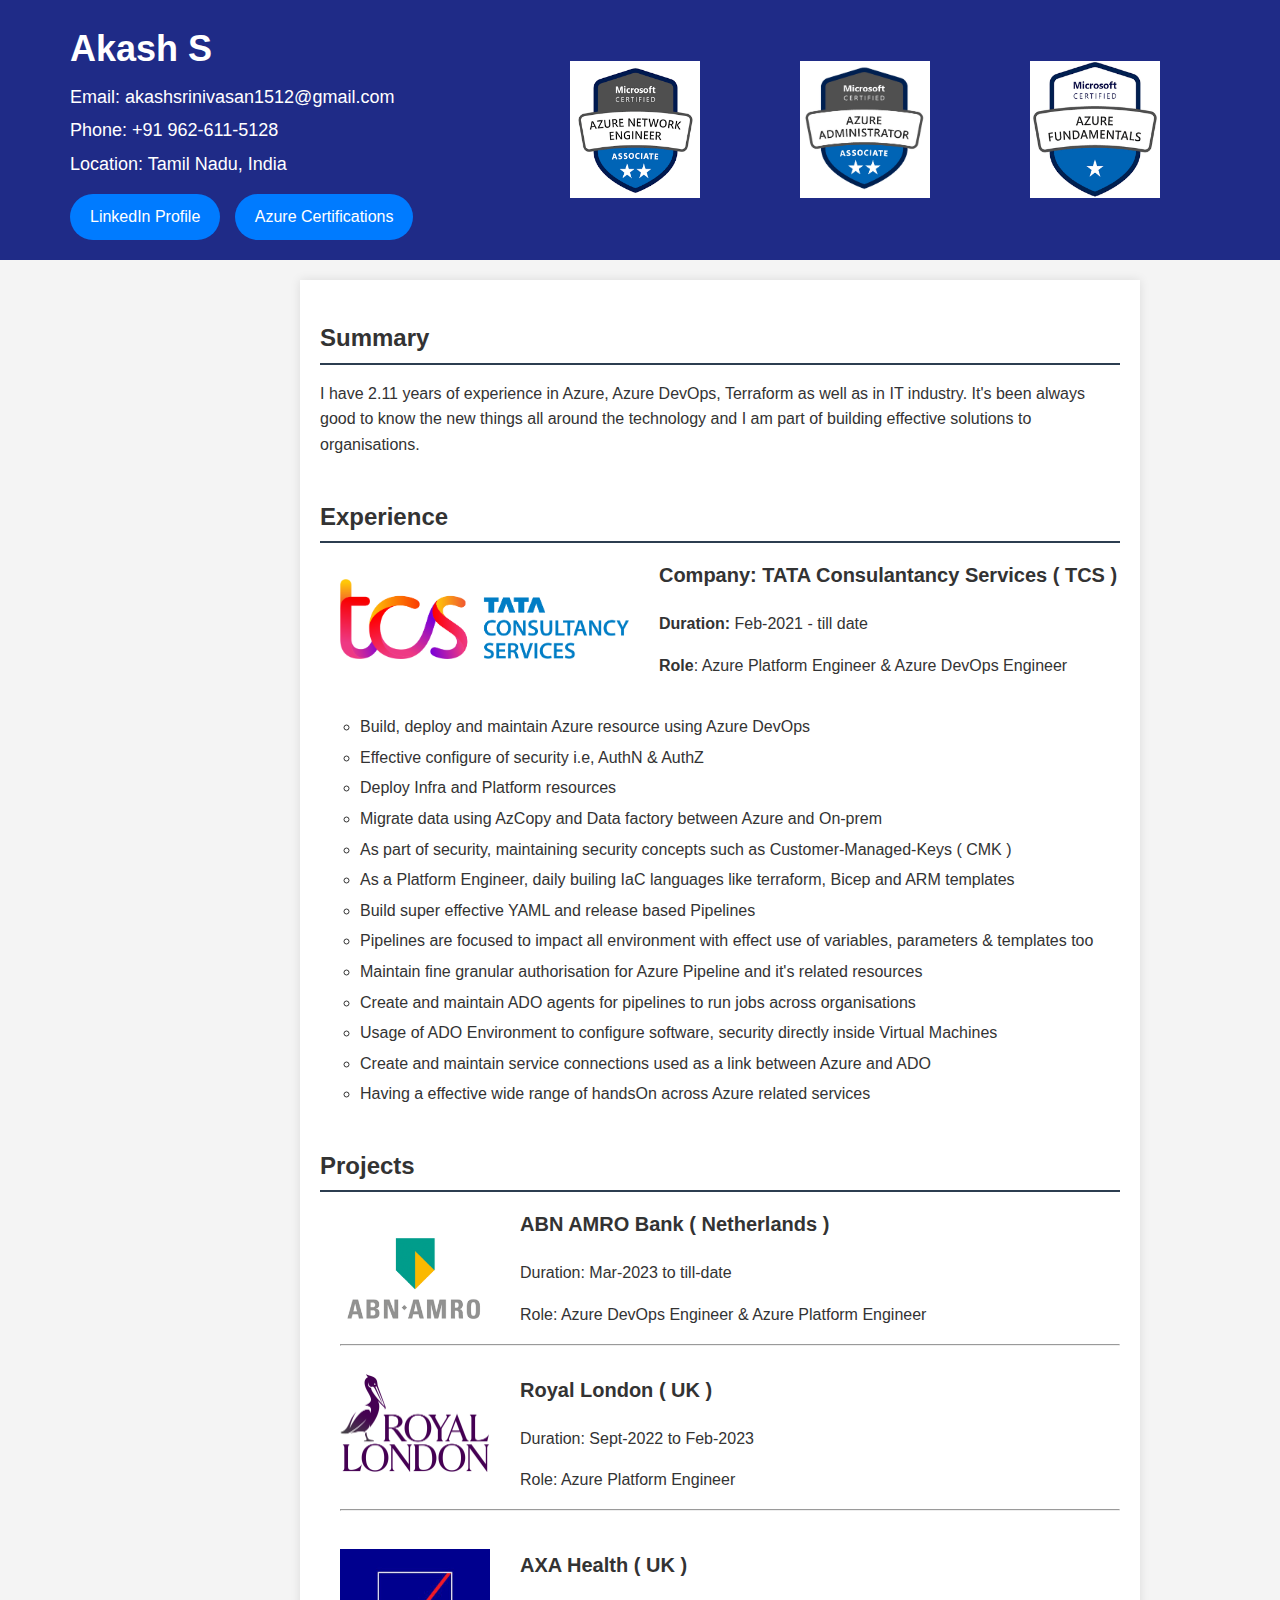
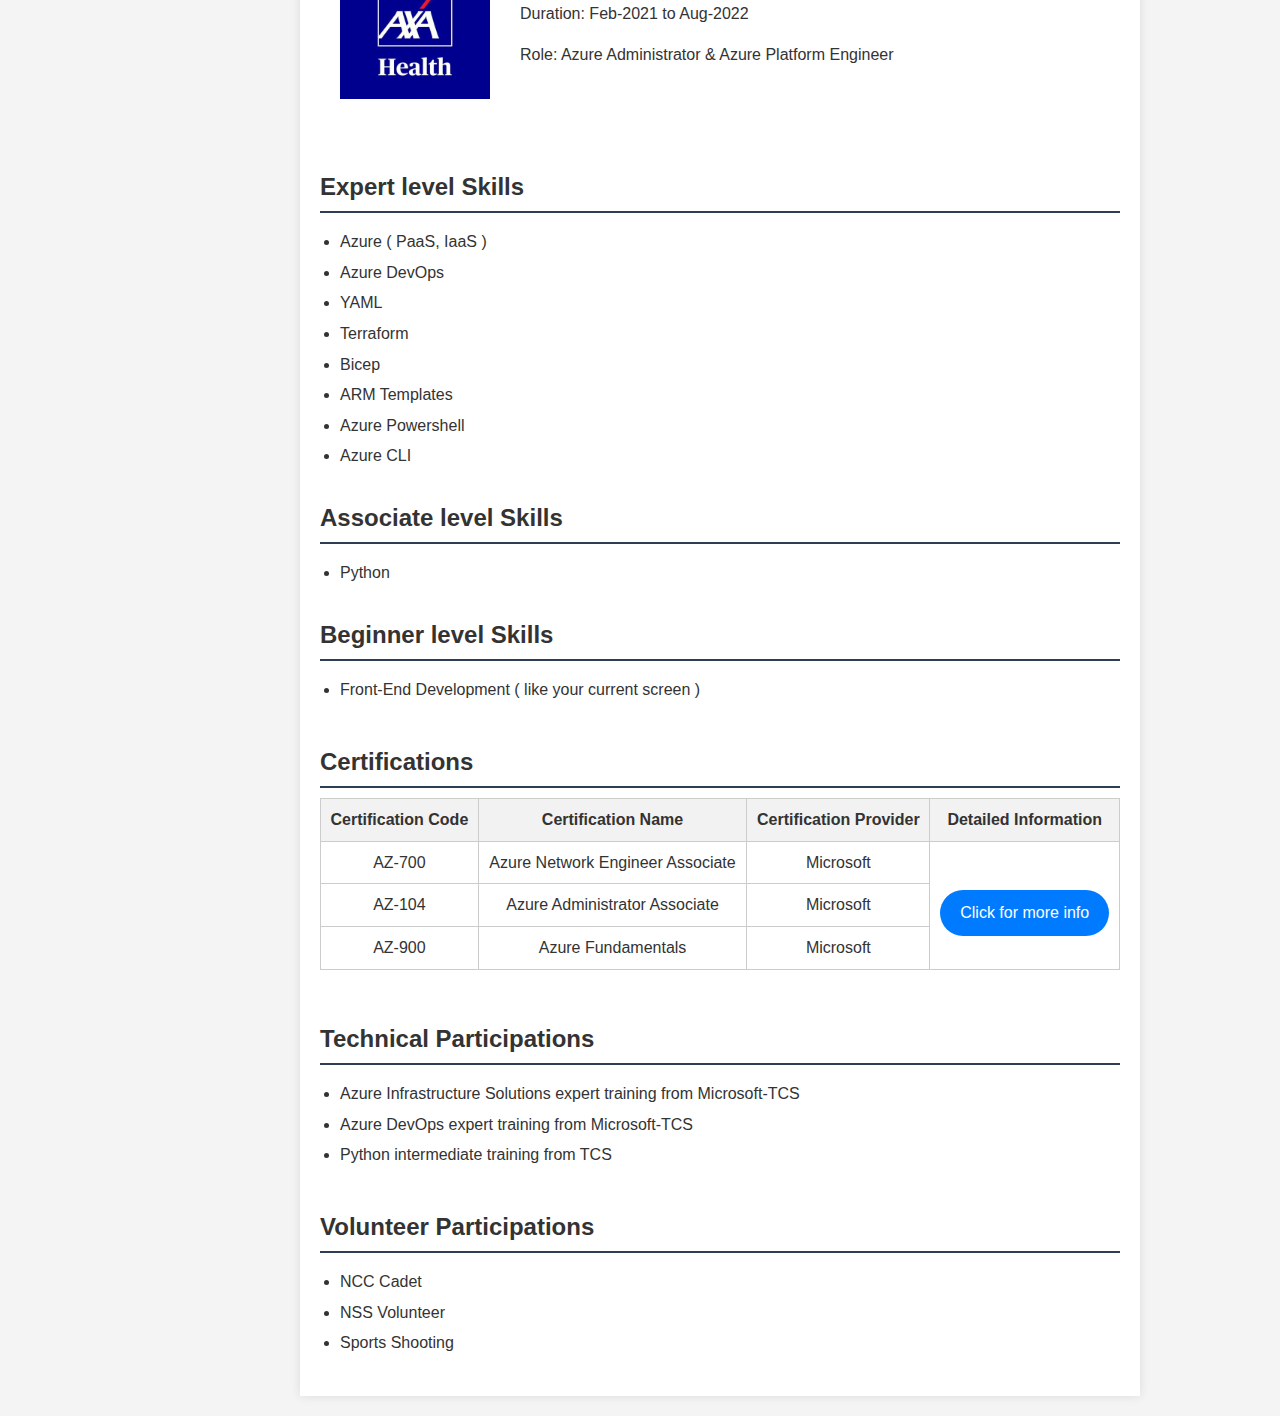
<file: index.html>
<!DOCTYPE html>
<html lang="en">
<head>
  <meta charset="UTF-8">
  <meta name="viewport" content="width=device-width, initial-scale=1.0">
  <title>Akash Resume</title>
  <link rel="stylesheet" href="styles.css">
  
</head>
<body>
  <header>

  <div class="header">
    <div class="left-section">
        <h1>Akash S</h1>
        <p>Email: akashsrinivasan1512@gmail.com</p>
        <p>Phone: +91 962-611-5128</p>
        <p>Location: Tamil Nadu, India</p>  
        <a href="https://linkedin.com/in/akash30307/" target="_blank" class="button-link">LinkedIn Profile</a>   
        <a href="https://learn.microsoft.com/en-us/users/akashs-3230/transcript/76y31cenzzox3en?source=docs&tab=credentials-tab" target="_blank" class="button-link">Azure Certifications</a>   
    </div>
    <div class="right-section">
      <div class="image-container">
        <img src="images/header-images/az700.png" alt="Azure Network Engineer Associate">
        <img src="images/header-images/az104.png" alt="Azure Administrator Associate">
        <img src="images/header-images/az900.png" alt="Azure Fundamentals">
      </div>
    </div>
  </div>  

  </header>  
  

  <main>
    <section>
      <h2>Summary</h2>
      <p>I have 2.11 years of experience in Azure, Azure DevOps, Terraform as well as in IT industry. It's been always good to know the new things all around the technology and I am part of building effective solutions to organisations.</p>
    </section>

    <section>
      <h2 style="padding-top: 20px;">Experience</h2>
      <ul>
          <img style="padding-top: 20px; padding-right: 20px; width: auto; height: 80px;" src="images/logo-images/tcs.png" alt="TCS" class="logo">
          <h3>Company: TATA Consulantancy Services ( TCS )</h3>
          <p><b>Duration:</b> Feb-2021 - till date</p>
          <p><b>Role</b>: Azure Platform Engineer & Azure DevOps Engineer</p>
          <ul>
            <li style="padding-top: 20px;">Build, deploy and maintain Azure resource using Azure DevOps</li>
            <li>Effective configure of security i.e, AuthN & AuthZ</li>
            <li>Deploy Infra and Platform resources</li>
            <li>Migrate data using AzCopy and Data factory between Azure and On-prem</li>
            <li>As part of security, maintaining security concepts such as Customer-Managed-Keys ( CMK )</li>
            <li>As a Platform Engineer, daily builing IaC languages like terraform, Bicep and ARM templates</li>
            <li>Build super effective YAML and release based Pipelines</li>
            <li>Pipelines are focused to impact all environment with effect use of variables, parameters & templates too</li>
            <li>Maintain fine granular authorisation for Azure Pipeline and it's related resources</li>
            <li>Create and maintain ADO agents for pipelines to run jobs across organisations</li>
            <li>Usage of ADO Environment to configure software, security directly inside Virtual Machines</li>
            <li>Create and maintain service connections used as a link between Azure and ADO</li>
            <li>Having a effective wide range of handsOn across Azure related services</li>
          </ul>
        
      </ul>
    </section>




    <section>
        <h2 style="padding-top: 20px;">Projects</h2>
        <ul>
         
            <img style="padding-top: 20px; padding-right: 20px;" src="images/logo-images/abnamro.png" alt="ABN AMRO" class="logo">
            <h3>ABN AMRO Bank ( Netherlands )</h3>
            <p>Duration: Mar-2023 to till-date</p>
            <p>Role: Azure DevOps Engineer & Azure Platform Engineer</p>
            
            <hr>
            <img style="padding-top: 20px; padding-right: 20px;" src="images/logo-images/rlg.png" alt="Royal London" class="logo">
            <h3 style="padding-top: 20px;">Royal London ( UK )</h3>
            <p>Duration: Sept-2022 to Feb-2023</p>
            <p>Role: Azure Platform Engineer</p>
         
            <hr>
            <img style="padding-top: 30px; padding-right: 20px;" src="images/logo-images/axa.jpg" alt="Royal London" class="logo">
            <h3 style="padding-top: 30px;">AXA Health ( UK )</h3>
            <p>Duration: Feb-2021 to Aug-2022</p>
            <p>Role: Azure Administrator & Azure Platform Engineer</p>
        
        </ul>
    </section>

    <section>
        <h2 style="padding-top: 80px;">Expert level Skills</h2>
        <ul>
          <li>Azure ( PaaS, IaaS )</li>
          <li>Azure DevOps</li>
          <li>YAML</li>
          <li>Terraform</li>
          <li>Bicep</li>
          <li>ARM Templates</li>
          <li>Azure Powershell</li>
          <li>Azure CLI</li>
        </ul>
        <h2 style="padding-top: 10px;">Associate level Skills</h2>
        <ul>
          <li>Python</li>
        </ul>   
        <h2 style="padding-top: 10px;">Beginner level Skills</h2>
        <ul>
          <li>Front-End Development ( like your current screen )</li>
        </ul>     
    </section>


    <section>
      <h2 style="padding-top: 20px;">Certifications</h2>
      <table>
        <thead>
          <tr>
            <th>Certification Code</th>
            <th>Certification Name</th>
            <th>Certification Provider</th>
            <th>Detailed Information</th>
        </thead>
        <tbody>
          <tr>
            <td>AZ-700</td>
            <td>Azure Network Engineer Associate</td>
            <td>Microsoft</td>
            <td rowspan="3">
                <a href="https://learn.microsoft.com/en-us/users/akashs-3230/transcript/76y31cenzzox3en?source=docs&tab=credentials-tab" target="_blank" class="button-link">Click for more info</a>
            </td>
            
          </tr>
          <tr>
            <td>AZ-104</td>
            <td>Azure Administrator Associate</td>
            <td>Microsoft</td>
          </tr>
          <tr>
            <td>AZ-900</td>
            <td>Azure Fundamentals</td>
            <td>Microsoft</td>
          </tr>
        </tbody>
    </table>

    <section>
      <h2 style="padding-top: 30px;">Technical Participations</h2>
      <ul>
        <li>Azure Infrastructure Solutions expert training from Microsoft-TCS</li>
        <li>Azure DevOps expert training from Microsoft-TCS</li>
        <li>Python intermediate training from TCS</li>
    
    </section>

    <section>
        <h2 style="padding-top: 20px;">Volunteer Participations</h2>
        <ul>
          <li>NCC Cadet</li>
          <li>NSS Volunteer</li>
          <li>Sports Shooting</li>
        </ul>
    </section>   



  </main>
</body>
</html>
</file>
<file: styles.css>
body {
    font-family: Arial, sans-serif;
    margin: 0;
    padding: 0;
    line-height: 1.6;
    background-color: #f4f4f4;
    color: #333;
  }


  .header {
    background-color: #1f2b87;
    color: #fff;
    padding: 20px;
    display: flex;
    justify-content: space-between; /* Distribute content evenly */
    align-items: center; /* Center align vertically */
  }
  
  .left-section {
    flex: 1; 
    padding-left: 50px;
  }
  
  .right-section {
    display: flex;
  }
  
  .image-container {
    display: flex;
  }
  
  .image-container img {
    width: 130px; /* Adjust the width of images as needed */
    height: auto;
    margin-right: 100px; /* Adjust the space between images */
  }
  

  header h1 {
    margin: 0;
    font-size: 36px;
  }

  header p {
    margin: 5px 0 0;
    font-size: 18px;
  }

  /* Main Content Styles */
  main {
    max-width: 800px;
    margin: 20px auto;
    margin-left: 300px; 
    padding: 20px;
    background-color: #fff;
    box-shadow: 0 0 10px rgba(0, 0, 0, 0.1);
  }

  section {
    margin-bottom: 20px;
  }

  h2 {
    border-bottom: 2px solid #2c3e50;
    padding-bottom: 5px;
    margin-bottom: 10px;
    font-size: 24px;
    
    
  }

  h3 {
    margin-top: 0;
    font-size: 20px;
  }

  ul {
    padding-left: 20px;
  }

  li {
    margin-bottom: 5px;
    
  }



  table {
    width: 100%;
    border-collapse: collapse;
    margin-bottom: 20px;
  }

  th, td {
    border: 1px solid #ccc;
    padding: 8px;
    text-align: left;
    text-align: center;
  }

  th {
    background-color: #f2f2f2;
  }   
  
  .button-link {
    display: inline-block;
    padding: 10px 20px;
    background-color: #007bff; /* Change this to the desired button color */
    color: #fff;
    text-decoration: none;
    border-radius: 50px;
    border: none;
    text-align: center;
    font-size: 16px;
    cursor: pointer;
    margin-top: 15px;
  }

  .button-link:not(:last-child) {
    margin-right: 10px;
  }  

  img.logo {
    display: inline;
    width: 150px; /* Adjust the width as needed */
    height: auto; /* Maintain aspect ratio */
    vertical-align: middle;
    float: left;
    margin-right: 10px;
  }
</file>
